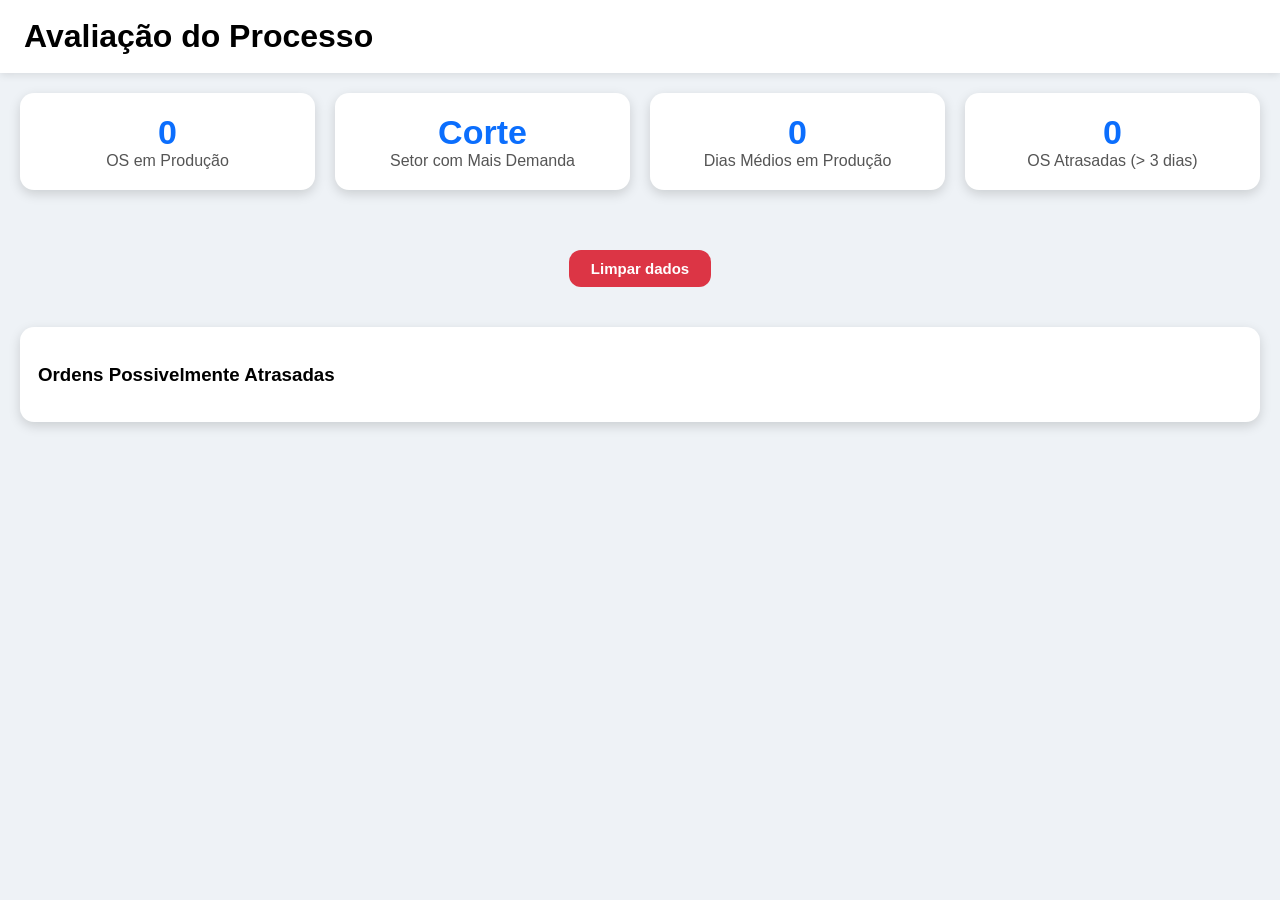
<file: WS GRAFICA/avaliacao.html>
<!DOCTYPE html>
<html lang="pt-BR">
<head>
<meta charset="UTF-8">
<meta name="viewport" content="width=device-width, initial-scale=1.0">
<title>Avaliação do Processo</title>

<style>

body{
  margin:0;
  font-family:Segoe UI, Arial;
  background:#eef2f6;
}

/* TITULO */
header{
  background:white;
  padding:18px 24px;
  box-shadow:0 2px 8px rgba(0,0,0,.1);
}

h1{
  margin:0;
}

/* KPIs */
.kpis{
  display:grid;
  grid-template-columns:repeat(auto-fit,minmax(230px,1fr));
  gap:20px;
  padding:20px;
}

.kpi{
  background:white;
  padding:20px;
  border-radius:14px;
  box-shadow:0 4px 12px rgba(0,0,0,.15);
  text-align:center;
}

.kpi h2{
  font-size:34px;
  margin:0;
  color:#0b6efd;
}

.kpi span{
  color:#555;
}

/* LISTAS */
.area{
  padding:20px;
}

.tabela{
  background:white;
  border-radius:14px;
  padding:18px;
  box-shadow:0 4px 12px rgba(0,0,0,.15);
}

.linha{
  padding:10px;
  border-bottom:1px solid #eee;
}

.linha:last-child{
  border-bottom:none;
}

.atrasado{
  color:#dc3545;
  font-weight:bold;
}

.area-limpar{
  padding: 20px;         /* espaço em volta */
  text-align: center;     /* centraliza horizontalmente */
  margin-top: 20px;       /* distância do grid de KPIs */
}

.btn-limpar{
  background:#dc3545;
  color:white;
  border:none;
  padding:10px 22px;      /* botão médio */
  font-size:15px;         /* texto legível */
  border-radius:12px;     /* arredondado */
  cursor:pointer;
  font-weight:bold;
  transition:0.3s;
}

.btn-limpar:hover{
  background:#e74c3c;     /* hover mais claro */
}

</style>
</head>

<body>
<header>
  <h1>Avaliação do Processo</h1>
</header>

<div class="kpis">

  <div class="kpi">
    <h2 id="filaTotal">0</h2>
    <span>OS em Produção</span>
  </div>

  <div class="kpi">
    <h2 id="gargalo">-</h2>
    <span>Setor com Mais Demanda</span>
  </div>

  <div class="kpi">
    <h2 id="tempoMedio">0</h2>
    <span>Dias Médios em Produção</span>
  </div>

  <div class="kpi">
    <h2 id="atrasadas">0</h2>
    <span>OS Atrasadas (&gt; 3 dias)</span>
  </div>

</div> <!-- FECHA kpis -->

<!-- BOTÃO FORA DO GRID -->
<div class="area-limpar">
  <button class="btn-limpar" onclick="limparSistema()">
    Limpar dados
  </button>
</div>


<!-- LISTA DE ATRASADAS -->
<div class="area">
  <div class="tabela">
    <h3>Ordens Possivelmente Atrasadas</h3>
    <div id="listaAtrasos"></div>
  </div>
</div>

<script>

/* BANCO */
function pegarDados(){
  return JSON.parse(localStorage.getItem('ordens_servico')||'[]');
}

const dados = pegarDados();

/* CONTADORES */
let pre=0, producao=0, corte=0;
let atrasadas=0;
let diasTotal=0;
let contadorTempo=0;

const hoje = new Date();

dados.forEach(os=>{

  // contar fila por setor
  if(os.status==="pre") pre++;
  if(os.status==="producao") producao++;
  if(os.status==="corte") corte++;

  // calcular tempo em dias
  if(os.data){
    let dataOS = new Date(os.data);
    let diff = Math.floor((hoje - dataOS)/(1000*60*60*24));

    diasTotal += diff;
    contadorTempo++;

    // atraso maior que 3 dias
    if(diff >= 3 && os.status!=="entregue"){
      atrasadas++;

      document.getElementById('listaAtrasos').innerHTML +=
      `<div class="linha atrasado">
        ${os.codigo} - ${os.empresa} (${diff} dias)
      </div>`;
    }
  }

});

/* FILA TOTAL */
document.getElementById('filaTotal').innerText = pre+producao+corte;

/* GARGALO */
let maior = Math.max(pre,producao,corte);
let nome = "Pré-impressão";

if(maior===producao) nome="Impressão";
if(maior===corte) nome="Corte";

document.getElementById('gargalo').innerText = nome;

/* TEMPO MÉDIO */
let media = contadorTempo ? (diasTotal/contadorTempo).toFixed(1) : 0;
document.getElementById('tempoMedio').innerText = media;

/* ATRASADAS */
document.getElementById('atrasadas').innerText = atrasadas;

function limparSistema(){

if(!confirm("Apagar TODAS as ordens do sistema?"))
return;

localStorage.removeItem("ordens_servico");
localStorage.setItem("ordens_servico", JSON.stringify([]));

alert("Dados apagados!");
location.reload();
}


</script>

</body>
</html>
</file>
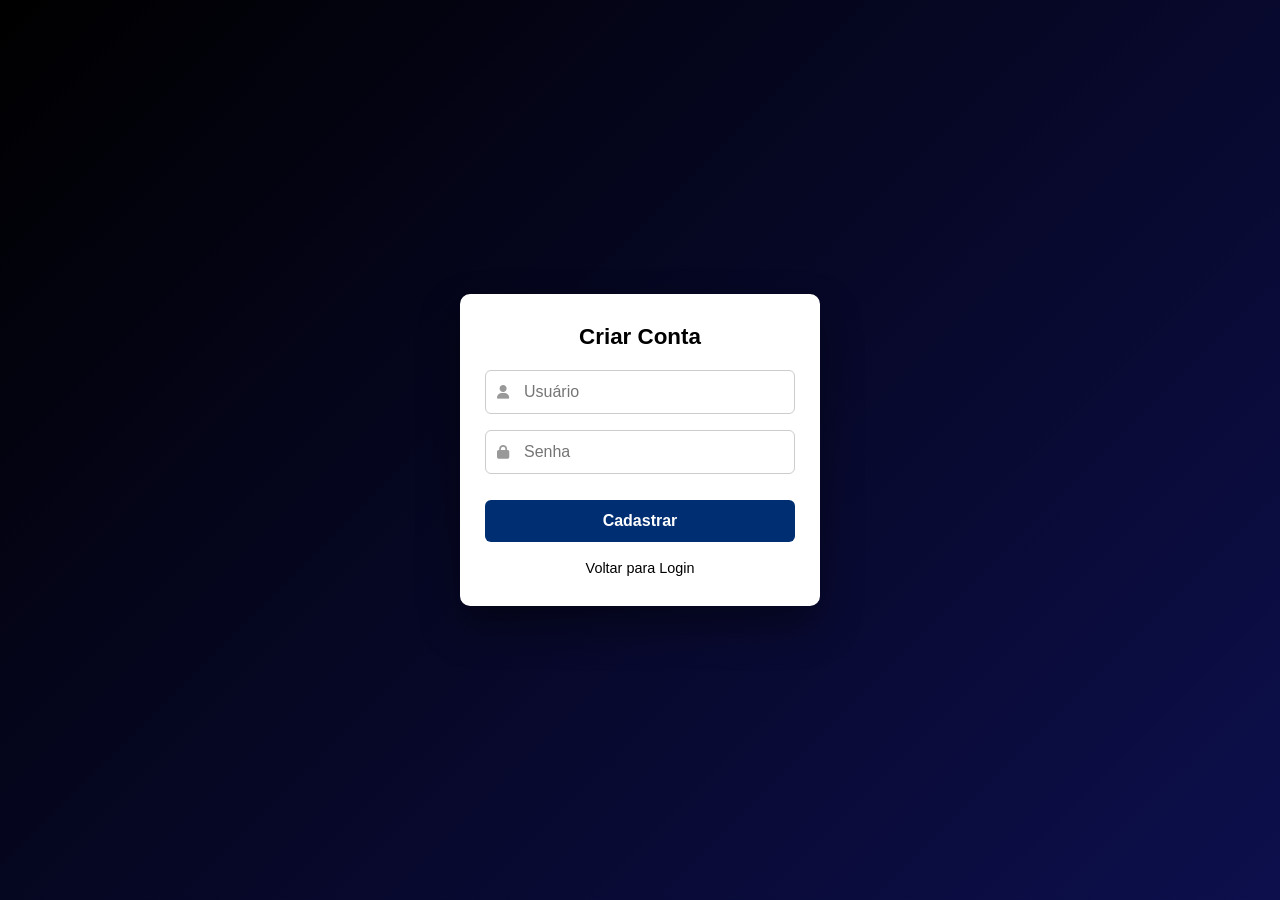
<file: WS GRAFICA/cadastro.html>
<!DOCTYPE html>
<html lang="pt-BR">
<head>
<meta charset="UTF-8">
<meta name="viewport" content="width=device-width, initial-scale=1.0">
<title>Cadastro - Controle WS</title>

<!-- Font Awesome -->
<link rel="stylesheet" href="https://cdnjs.cloudflare.com/ajax/libs/font-awesome/6.5.0/css/all.min.css">

<style>
*{
  margin:0;
  padding:0;
  box-sizing:border-box;
  font-family:Arial;
}

body{
  display:flex;
  justify-content:center;
  align-items:center;
  min-height:100vh;
  padding:15px;
  background: linear-gradient(135deg, #000000, #0d0f4d);
}

.container{
  background:white;
  padding:30px 25px;
  border-radius:10px;
  width:100%;
  max-width:360px;
  text-align:center;
  box-shadow:0 20px 40px rgba(0,0,0,0.4);
}

h2{
  margin-bottom:20px;
  color:#000000;
  font-size:1.4rem;
}

.input-group{
  position:relative;
  margin:16px 0;
}

.input-group i{
  position:absolute;
  left:12px;
  top:50%;
  transform:translateY(-50%);
  color:#999;
  font-size:14px;
}

.input-group input{
  width:100%;
  padding:12px 10px 12px 38px;
  border:1px solid #ccc;
  border-radius:6px;
  outline:none;
  transition:0.3s;
  font-size:1rem;
}

.input-group input:focus{
  border-color:#585858;
  box-shadow:0 0 6px rgba(0, 0, 0, 0.3);
}

button{
  width:100%;
  padding:12px;
  background:#002e73;
  color:white;
  border:none;
  border-radius:6px;
  cursor:pointer;
  font-weight:bold;
  transition:0.3s;
  margin-top:10px;
  font-size:1rem;
}

button:hover{
  background:#00132e;
}

a{
  display:block;
  margin-top:18px;
  font-size:0.9rem;
  color:#000;
  text-decoration:none;
}

a:hover{
  text-decoration:underline;
}

/* 📱 AJUSTE PARA TELAS MUITO PEQUENAS */
@media (max-width: 400px){
  .container{
    padding:22px 18px;
  }

  h2{
    font-size:1.2rem;
  }
}
@media (max-width: 480px){
  .container{
    max-width: 300px;
    padding: 20px 15px;
  }

  h2{
    font-size: 1.2rem;
  }

  .input-group input{
    padding: 10px 10px 10px 36px;
    font-size: 0.9rem;
  }

  button{
    padding: 10px;
    font-size: 0.9rem;
  }

  a{
    font-size: 0.8rem;
  }
}
</style>
</head>

<body>

<div class="container">
<h2>Criar Conta</h2>

<div class="input-group">
  <i class="fa-solid fa-user"></i>
  <input type="text" id="cadUsuario" placeholder="Usuário">
</div>

<div class="input-group">
  <i class="fa-solid fa-lock"></i>
  <input type="password" id="cadSenha" placeholder="Senha">
</div>

<button onclick="cadastrar()">Cadastrar</button>

<a href="login.html">Voltar para Login</a>
</div>

<script src="script.js"></script>
</body>
</html>
</file>
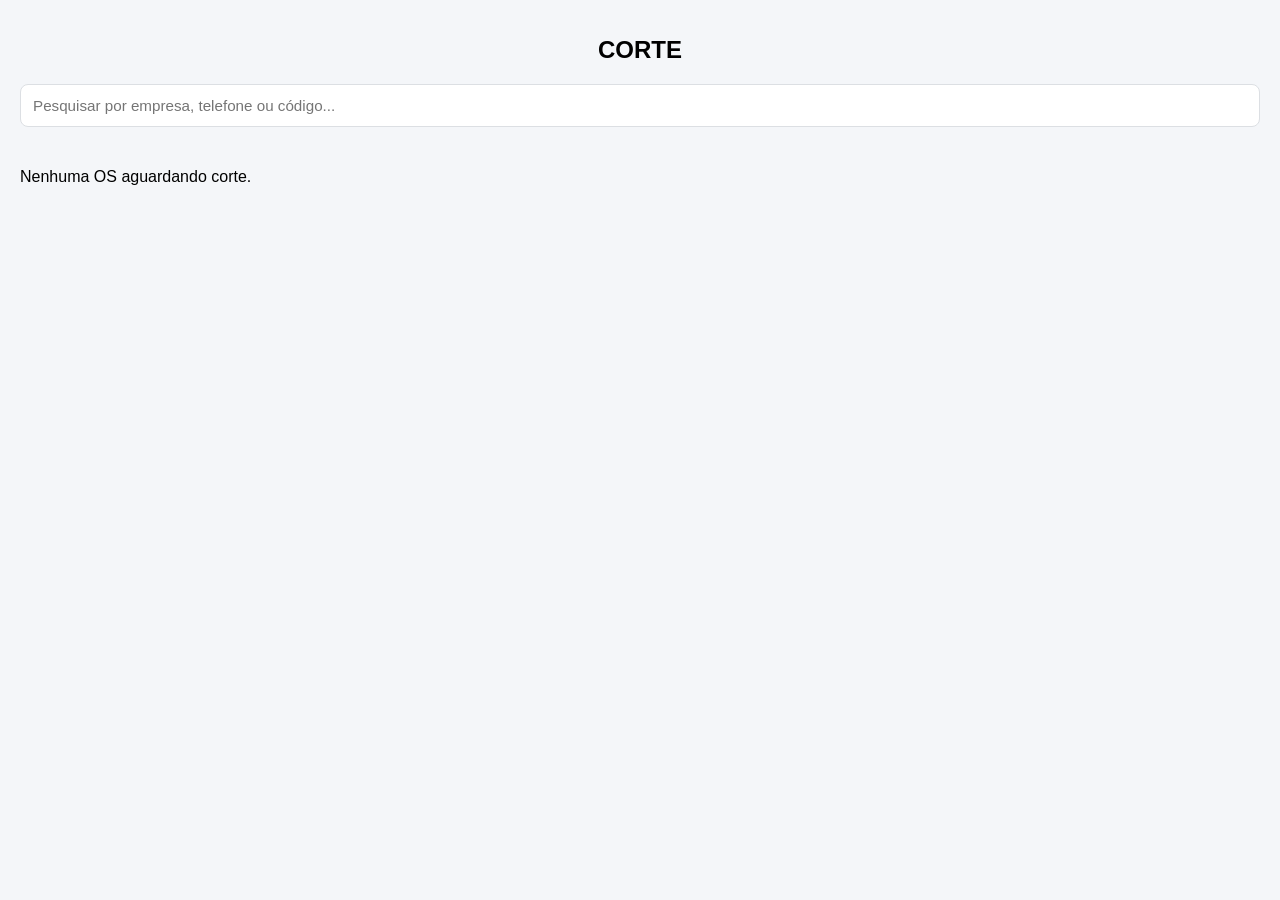
<file: WS GRAFICA/corte.html>
<!DOCTYPE html>
<html lang="pt-br">
<head>
<meta charset="UTF-8">
<meta name="viewport" content="width=device-width, initial-scale=1.0">
<title>Corte</title>

<style>
*{
  box-sizing:border-box;
}

body{
  font-family: Arial;
  background:#f4f6f9;
  padding:20px;
  margin:0;
}

/* ===== TÍTULO ===== */
h1{
  font-size:1.5rem;
  text-align:center;
  margin-bottom:20px;
  font-weight:600;
}

/* ===== FILTRO ===== */
#filtro{
  width:100%;
  padding:12px;
  border-radius:8px;
  border:1px solid #dcdfe3;
  margin-bottom:25px;
  font-size:0.95rem;
  background:white;
}

/* ===== GRID LISTA ===== */
#lista{
  display:grid;
  gap:20px;
}

/* Notebook / Desktop */
@media (min-width:900px){
  #lista{
    grid-template-columns:repeat(auto-fill, minmax(380px, 1fr));
  }
}

/* ===== CARD ===== */
.card{
  background:white;
  padding:18px;
  border-radius:12px;
  box-shadow:0 2px 8px rgba(0,0,0,0.08);
  font-size:0.92rem;
  transition:.2s;
  width:100%;
}

.card:hover{
  box-shadow:0 4px 14px rgba(0,0,0,0.12);
}

/* ===== TÍTULO DO CARD ===== */
.titulo{
  font-weight:600;
  font-size:1rem;
  margin-bottom:10px;
  color:#222;
}

/* ===== CAMPOS ===== */
.campo{
  margin:4px 0;
  color:#555;
}

.campo span{
  font-weight:600;
  color:#333;
}

/* ===== ÁREA DOS BOTÕES ===== */
.acoes{
  margin-top:15px;
  display:flex;
  flex-wrap:wrap;
  gap:10px;
}

/* ===== BOTÕES ===== */
.btn{
  border:none;
  padding:8px 14px;
  border-radius:6px;
  cursor:pointer;
  font-size:0.85rem;
  font-weight:600;
}

/* CORES DO CORTE */
.avancar{
  background:#0d6efd;
  color:white;
}

.retornar{
  background:#6c757d;
  color:white;
}

.excluir{
  background:#dc3545;
  color:white;
}

/* ===== RESPONSIVO CELULAR ===== */
@media (max-width:480px){
  .acoes{
    flex-direction:column;
  }

  .btn{
    width:100%;
  }
}

</style>
</head>

<body>

<h1>CORTE</h1>
<input id="filtro" placeholder="Pesquisar por empresa, telefone ou código...">

<div id="lista"></div>

<script>

const lista = document.getElementById("lista");
const filtro = document.getElementById("filtro");

function pegarDados(){
  return JSON.parse(localStorage.getItem("ordens_servico") || "[]");
}

function salvarDados(dados){
  localStorage.setItem("ordens_servico", JSON.stringify(dados));
}

function acharOS(codigo){
  let dados = pegarDados();
  return dados.findIndex(os => os.codigo == codigo);
}
function avancar(codigo){
  let dados = pegarDados();
  let i = acharOS(codigo);
  if(i === -1) return;

  // muda status
  dados[i].status = "expedicao";

  // guarda qual OS foi aberta
  localStorage.setItem("os_selecionada", codigo);

  salvarDados(dados);

  // abre setor expedição
  window.location.href = "expedicao.html";
}



function retornar(codigo){
  let dados = pegarDados();
  let i = acharOS(codigo);
  if(i === -1) return;

  // volta para impressão
  dados[i].status = "producao";

  // guarda qual OS voltou
  localStorage.setItem("os_selecionada", codigo);

  salvarDados(dados);

  // abre impressão
  window.location.href = "impressao.html";
}


function excluir(codigo){
  if(!confirm("Excluir essa OS?")) return;

  let dados = pegarDados();
  let i = acharOS(codigo);
  if(i === -1) return;

  dados.splice(i,1);
  salvarDados(dados);
  carregar();
}

function formatarData(dataISO){
  if(!dataISO) return "-";

  const partes = dataISO.split("-");
  if(partes.length !== 3) return dataISO;

  return `${partes[2]}/${partes[1]}/${partes[0]}`;
}

function carregar(){
  lista.innerHTML = "";
  let dados = pegarDados();

  dados.forEach((os)=>{

    let status = (os.status || "")
      .toLowerCase()
      .normalize("NFD")
      .replace(/[\u0300-\u036f]/g, "");

    if(status !== "corte") return;

    let busca = (filtro.value || "").toLowerCase();

    if(
      !((os.empresa || "").toLowerCase().includes(busca)) &&
      !((os.telefone || "").toLowerCase().includes(busca)) &&
      !((os.codigo || "").toLowerCase().includes(busca))
    ) return;

    lista.innerHTML += `
    <div class="card">

      <div class="titulo">${os.empresa} (${os.codigo})</div>
      <div class="campo"><span>Data:</span> ${formatarData(os.data)}</div>
      <div class="campo"><span>Tipo:</span> ${os.tipo || "-"}</div>
      <div class="campo"><span>Quantidade:</span> ${os.quantidade || "-"}</div>
      <div class="campo"><span>Telefone:</span> ${os.telefone || "-"}</div>
      <div class="campo"><span>Observação:</span> ${os.observacao || "-"}</div>

      <div class="acoes">
        <button class="btn avancar" onclick="avancar('${os.codigo}')">
          ➜ Enviar para Expedição
        </button>

        <button class="btn retornar" onclick="retornar('${os.codigo}')">
          ← Retornar OS
        </button>

        <button class="btn excluir" onclick="excluir('${os.codigo}')">
          🗑 Excluir
        </button>
      </div>

    </div>`;
  });

  if(lista.innerHTML === "")
    lista.innerHTML = "<p>Nenhuma OS aguardando corte.</p>";
}

filtro.onkeyup = () => carregar();
carregar();

</script>

</body>
</html>
</file>
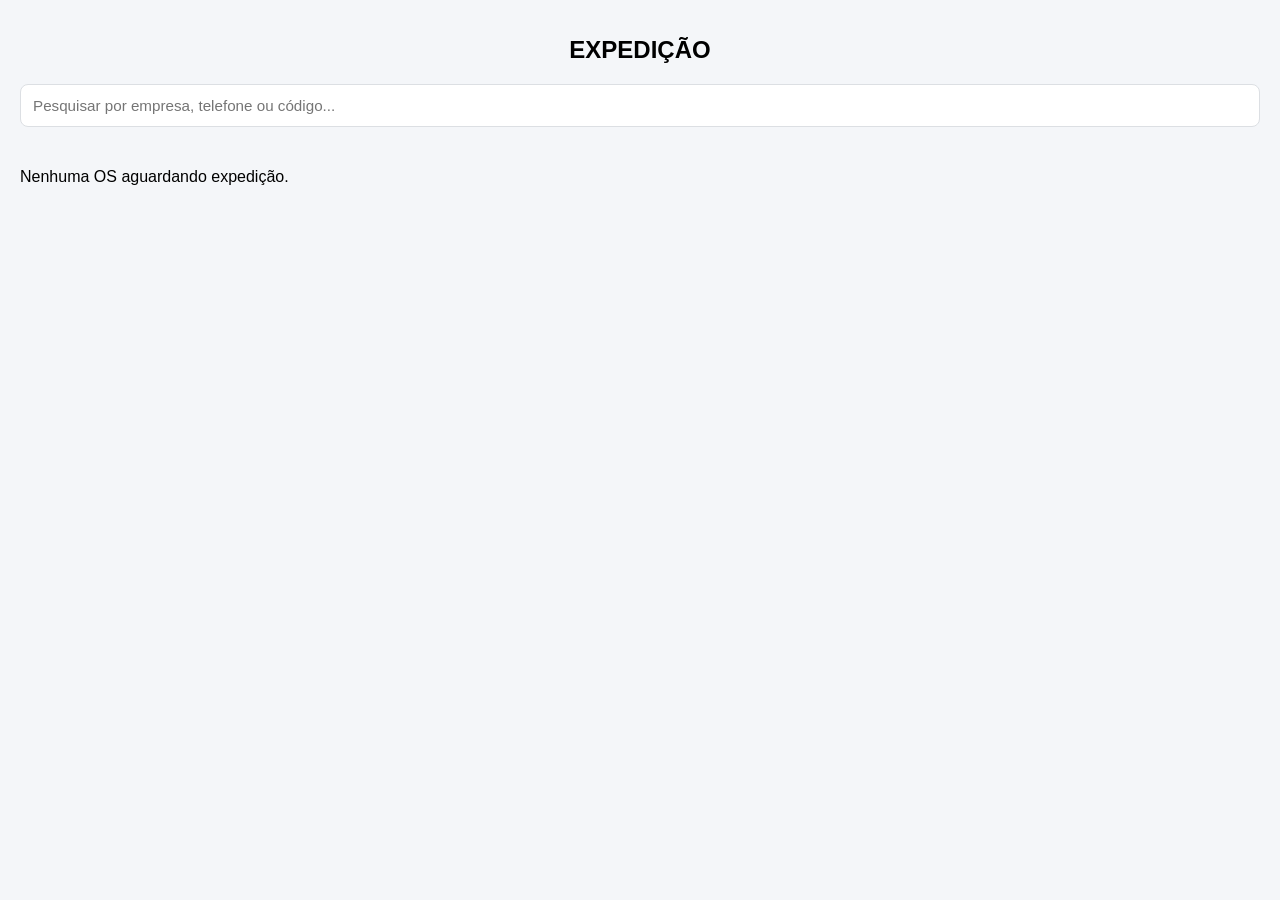
<file: WS GRAFICA/expedicao.html>
<!DOCTYPE html>
<html lang="pt-br">
<head>
<meta charset="UTF-8">
<meta name="viewport" content="width=device-width, initial-scale=1.0">
<title>Expedição</title>

<style>
*{
  box-sizing:border-box;
}

body{
  font-family: Arial;
  background:#f4f6f9;
  padding:20px;
  margin:0;
}

/* ===== TÍTULO ===== */
h1{
  font-size:1.5rem;
  text-align:center;
  margin-bottom:20px;
  font-weight:600;
}

/* ===== FILTRO ===== */
#filtro{
  width:100%;
  padding:12px;
  border-radius:8px;
  border:1px solid #dcdfe3;
  margin-bottom:25px;
  font-size:0.95rem;
  background:white;
}

/* ===== GRID ===== */
#lista{
  display:grid;
  grid-template-columns:repeat(auto-fill, minmax(420px, 1fr));
  gap:20px;
}

/* ===== CARD ===== */
.card{
  background:white;
  padding:18px;
  border-radius:12px;
  box-shadow:0 2px 8px rgba(0,0,0,0.08);
  font-size:0.92rem;
  transition:.2s;
}

.card:hover{
  box-shadow:0 4px 14px rgba(0,0,0,0.12);
}

/* ===== TÍTULO DO CARD ===== */
.titulo{
  font-weight:600;
  font-size:1rem;
  margin-bottom:10px;
  color:#222;
}

/* ===== CAMPOS ===== */
.campo{
  margin:4px 0;
  color:#555;
}

.campo span{
  font-weight:600;
  color:#333;
}

/* ===== ÁREA DOS BOTÕES ===== */
.acoes{
  margin-top:15px;
  display:flex;
  flex-wrap:wrap;
  gap:10px;
}

/* ===== BOTÕES ===== */
.btn{
  border:none;
  padding:8px 14px;
  border-radius:6px;
  cursor:pointer;
  font-size:0.85rem;
  font-weight:600;
}

/* CORES */
.entregue{
  background:#198754;
  color:white;
}

.naoentregue{
  background:#ffc107;
  color:#222;
}

.retornar{
  background:#6c757d;
  color:white;
}

.excluir{
  background:#dc3545;
  color:white;
}

/* ===== RESPONSIVO ===== */
@media (max-width:480px){

  #lista{
    grid-template-columns:1fr;
  }

  .acoes{
    flex-direction:column;
  }

  .btn{
    width:100%;
  }
}


</style>
</head>

<body>

<h1>EXPEDIÇÃO</h1>
<input id="filtro" placeholder="Pesquisar por empresa, telefone ou código...">


<div id="lista"></div>

<script>

/* SEU JS CONTINUA IGUAL — NÃO ALTEREI NADA */

const lista = document.getElementById("lista");
const filtro = document.getElementById("filtro");

function pegarDados(){
  return JSON.parse(localStorage.getItem("ordens_servico") || "[]");
}

function salvarDados(dados){
  localStorage.setItem("ordens_servico", JSON.stringify(dados));
}

function acharOS(codigo){
  let dados = pegarDados();
  return dados.findIndex(os => os.codigo == codigo);
}

function entregue(codigo){
  let dados = pegarDados();
  let i = acharOS(codigo);
  if(i === -1) return;

  dados[i].status = "finalizado";
  salvarDados(dados);
  carregar();
  alert("OS marcada como ENTREGUE ✔");
}

function naoEntregue(codigo){
  let dados = pegarDados();
  let i = acharOS(codigo);
  if(i === -1) return;

  dados[i].status = "corte";
  salvarDados(dados);
  window.location.href = "corte.html";
}

function retornar(codigo){
  let dados = pegarDados();
  let i = acharOS(codigo);
  if(i === -1) return;

  dados[i].status = "corte";
  salvarDados(dados);
  window.location.href = "corte.html";
}

function excluir(codigo){
  if(!confirm("Excluir essa OS?")) return;

  let dados = pegarDados();
  let i = acharOS(codigo);
  if(i === -1) return;

  dados.splice(i,1);
  salvarDados(dados);
  carregar();
}

function formatarData(dataISO){
  if(!dataISO) return "-";
  const partes = dataISO.split("-");
  if(partes.length !== 3) return dataISO;
  return `${partes[2]}/${partes[1]}/${partes[0]}`;
}

function carregar(){
  lista.innerHTML = "";
  let dados = pegarDados();

  dados.forEach((os)=>{

    let status = (os.status || "")
      .toLowerCase()
      .normalize("NFD")
      .replace(/[\u0300-\u036f]/g, "");

    if(status !== "expedicao") return;

    let busca = (filtro.value || "").toLowerCase();

    if(
      !((os.empresa || "").toLowerCase().includes(busca)) &&
      !((os.telefone || "").toLowerCase().includes(busca)) &&
      !((os.codigo || "").toLowerCase().includes(busca))
    ) return;

    lista.innerHTML += `
    <div class="card">

      <div class="titulo">${os.empresa} (${os.codigo})</div>
      <b>Data:</b> ${formatarData(os.data)}<br>

      <div class="campo"><span>Tipo:</span> ${os.tipo || "-"}</div>
      <div class="campo"><span>Quantidade:</span> ${os.quantidade || "-"}</div>
      <div class="campo"><span>Telefone:</span> ${os.telefone || "-"}</div>
      <div class="campo"><span>Observação:</span> ${os.observacao || "-"}</div>

      <div class="acoes">
        <button class="btn entregue" onclick="entregue('${os.codigo}')">
          ✔ Entregue
        </button>

        <button class="btn naoentregue" onclick="naoEntregue('${os.codigo}')">
          ✕ Não entregue
        </button>

        <button class="btn retornar" onclick="retornar('${os.codigo}')">
          ← Retornar Os
        </button>

        <button class="btn excluir" onclick="excluir('${os.codigo}')">
          🗑 Excluir
        </button>
      </div>

    </div>`;
  });

  if(lista.innerHTML === "")
    lista.innerHTML = "<p>Nenhuma OS aguardando expedição.</p>";
}

filtro.onkeyup = () => carregar();
carregar();

</script>

</body>
</html>
</file>
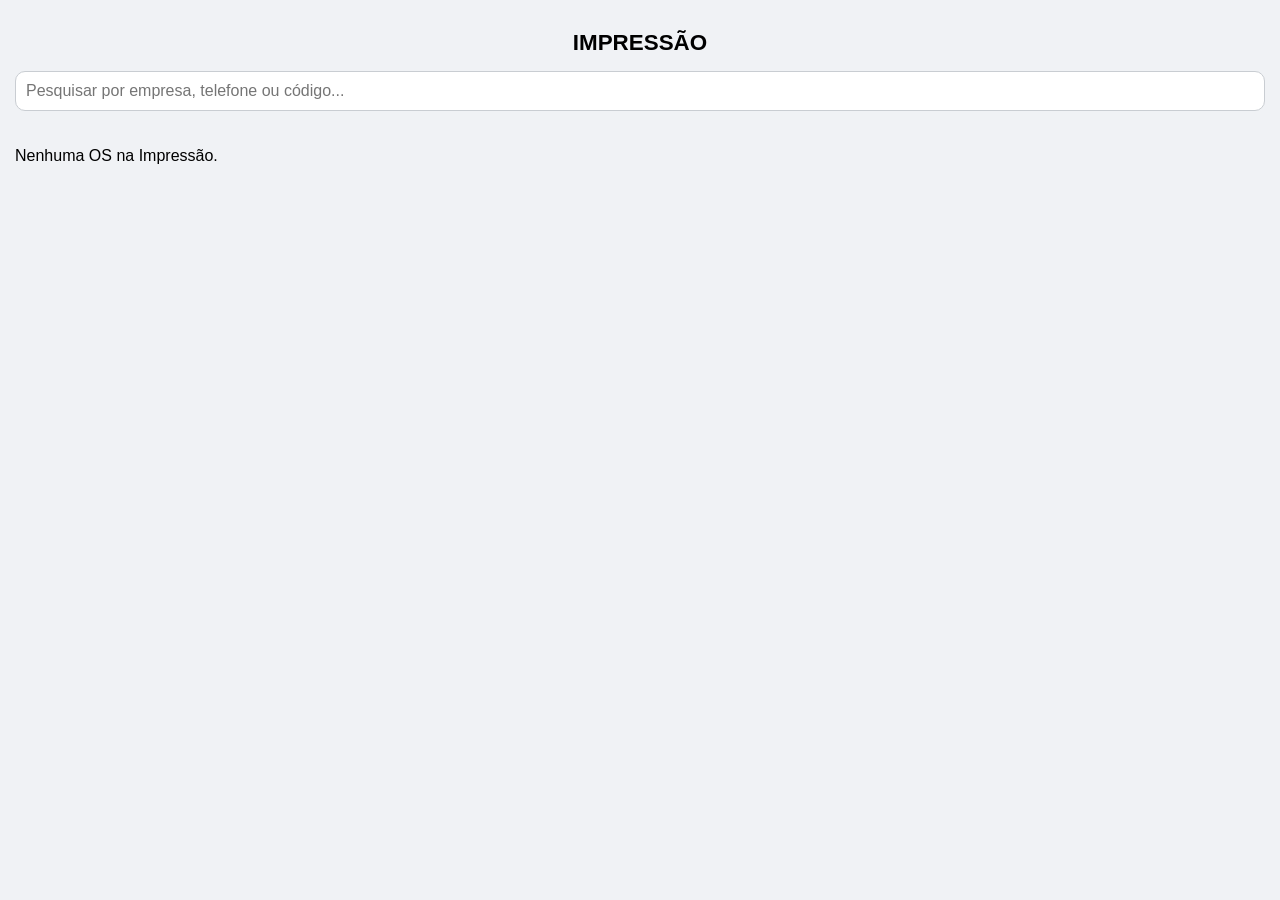
<file: WS GRAFICA/impressao.html>
<!DOCTYPE html>
<html lang="pt-br">
<head>
<meta charset="UTF-8">
<meta name="viewport" content="width=device-width, initial-scale=1.0">
<title>Impressão</title>

<link rel="stylesheet" href="https://cdnjs.cloudflare.com/ajax/libs/font-awesome/6.5.0/css/all.min.css"/>

<style>
*{
  box-sizing:border-box;
}

body{
  font-family: Arial;
  background:#f0f2f5;
  padding:15px;
  margin:0;
}

/* ===== TÍTULO PADRÃO ===== */
h1{
  font-size:1.4rem;
  text-align:center;
  margin-bottom:15px;
}

/* ===== FILTRO PADRÃO ===== */
#filtro{
  width:100%;
  padding:10px;
  border-radius:10px;
  border:1px solid #c9cdd2;
  margin-bottom:20px;
  font-size:1rem;
}

/* ===== GRID ===== */
.lista{
  display:grid;
  grid-template-columns:repeat(auto-fill,minmax(300px,1fr));
  gap:18px;
}

/* ===== CARD ===== */
.card{
  position:relative;
  background:white;
  padding:15px;
  padding-top:45px;
  border-radius:10px;
  box-shadow:0 3px 10px rgba(0,0,0,0.15);
  font-size:0.95rem;
  border-top:5px solid #f97316;
}

.titulo{
  font-weight:bold;
  margin-bottom:8px;
  word-break:break-word;
}

.campo{
  margin:5px 0;
}

/* ===== ÍCONES ===== */
.icones{
  position:absolute;
  top:10px;
  right:10px;
  display:flex;
  gap:6px;
}

.iconeBtn{
  width:32px;
  height:32px;
  border-radius:50%;
  border:none;
  color:white;
  cursor:pointer;
  display:flex;
  align-items:center;
  justify-content:center;
  font-size:13px;
}

.voltar{background:#16a34a;}
.avancar{background:#0d6efd;}
.excluir{background:#dc3545;}

/* ===== RESPONSIVO ===== */
@media (max-width:480px){
  body{
    padding:10px;
  }

  h1{
    font-size:1.2rem;
  }

  .card{
    font-size:0.9rem;
  }
}


</style>
</head>

<body>

<h1>IMPRESSÃO</h1>
<input id="filtro" placeholder="Pesquisar por empresa, telefone ou código...">
<div class="lista" id="lista-impressao"></div>

<script>

const lista = document.getElementById("lista-impressao");
const filtro = document.getElementById("filtro");

function pegarDados(){
  return JSON.parse(localStorage.getItem("ordens_servico") || "[]");
}

function salvarDados(dados){
  localStorage.setItem("ordens_servico", JSON.stringify(dados));
}

function voltar(i){
  let dados = pegarDados();

  // volta para PRÉ-IMPRESSÃO
  dados[i].status = "pre";

  // guarda qual OS voltou
  localStorage.setItem("os_selecionada", dados[i].codigo);

  salvarDados(dados);

  // abre a tela pré-impressão
  window.location.href = "preimpressao.html";
}

function avancar(i){
  let dados = pegarDados();

  // muda status
  dados[i].status = "corte";

  // guarda qual OS foi aberta
  localStorage.setItem("os_selecionada", dados[i].codigo);

  salvarDados(dados);

  // abre tela de corte
  window.location.href = "corte.html";
}


/* excluir */
function excluir(i){
  if(!confirm("Excluir esta OS?")) return;
  let dados = pegarDados();
  dados.splice(i,1);
  salvarDados(dados);
  render();
}

function formatarData(dataISO){
  if(!dataISO) return "-";

  const partes = dataISO.split("-");
  if(partes.length !== 3) return dataISO;

  return `${partes[2]}/${partes[1]}/${partes[0]}`;
}

function render(){
  lista.innerHTML = "";
  let dados = pegarDados();

  dados.forEach((os,i)=>{

    // Mostrar apenas Impressão
    if(os.status !== "producao") return;

    let busca = (filtro.value || "").toLowerCase();

    if(
      !((os.empresa || "").toLowerCase().includes(busca)) &&
      !((os.telefone || "").toLowerCase().includes(busca)) &&
      !((os.codigo || "").toLowerCase().includes(busca))
    ) return;

    lista.innerHTML += `
    <div class="card">

      <div class="icones">
       <button class="iconeBtn voltar" onclick="event.stopPropagation(); voltar(${i})">

          <i class="fa fa-rotate-left"></i>
        </button>

        <button class="iconeBtn avancar" onclick="avancar(${i})">
          <i class="fa fa-arrow-right"></i>
        </button>

        <button class="iconeBtn excluir" onclick="excluir(${i})">
          <i class="fa fa-trash"></i>
        </button>
      </div>

      <div class="titulo">${os.empresa} (${os.codigo})</div>
<b>Data:</b> ${formatarData(os.data)}<br>

      <div class="campo"><b>Telefone:</b> ${os.telefone || "-"}</div>
      <div class="campo"><b>Tipo:</b> ${os.tipo || "-"}</div>
      <div class="campo"><b>Quantidade:</b> ${os.quantidade || "-"}</div>
      <div class="campo"><b>Observação:</b> ${os.observacao || "-"}</div>

    </div>`;
  });

  if(lista.innerHTML === "")
    lista.innerHTML = "<p>Nenhuma OS na Impressão.</p>";
}

filtro.onkeyup = () => render();

render();

</script>

</body>
</html>
</file>
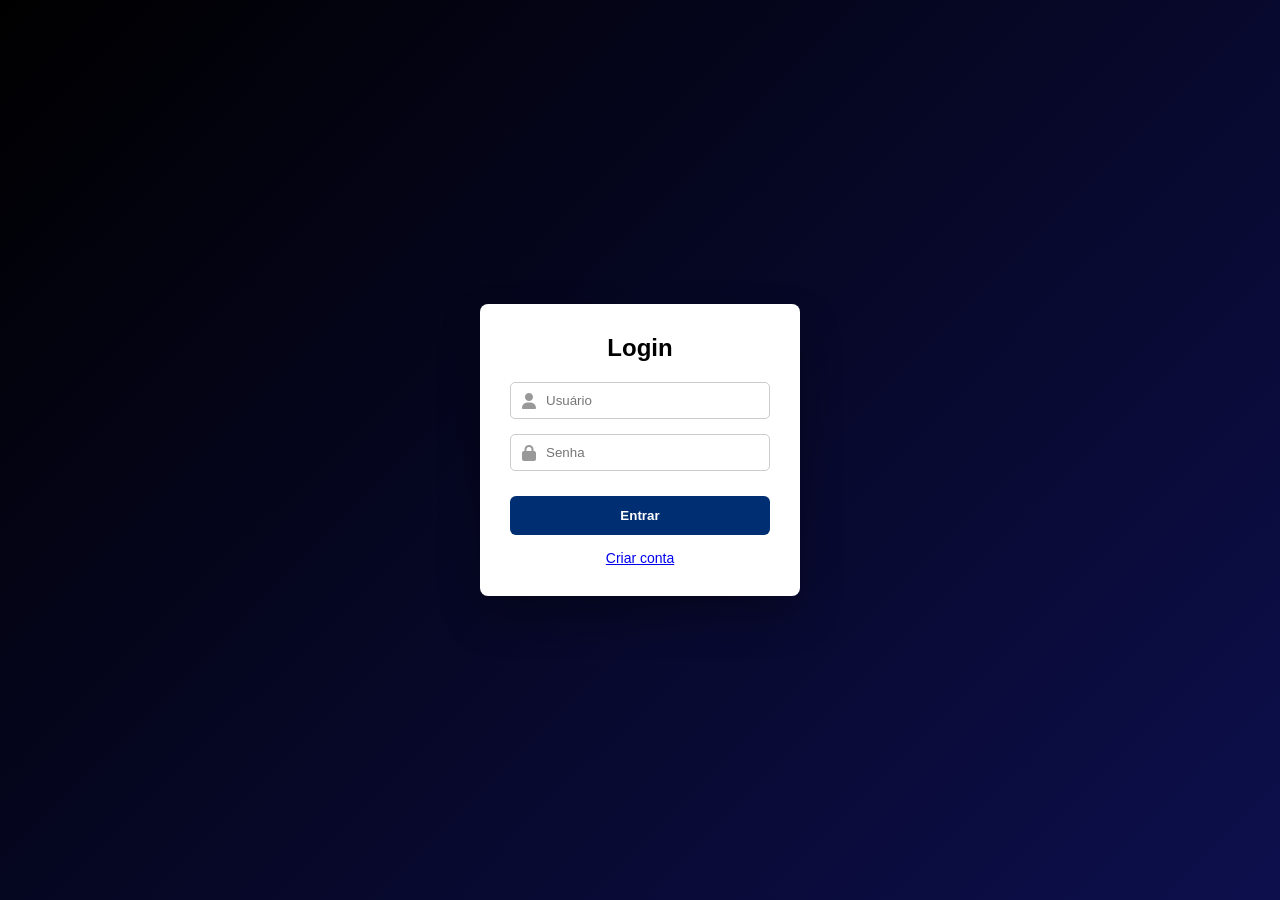
<file: WS GRAFICA/login.html>
<!DOCTYPE html>
<html lang="pt-BR">
<head>
<meta charset="UTF-8">
<meta name="viewport" content="width=device-width, initial-scale=1.0">
<title>Login - Controle WS</title>

<link rel="stylesheet" href="https://cdnjs.cloudflare.com/ajax/libs/font-awesome/6.5.0/css/all.min.css">

<style>
*{
  margin:0;
  padding:0;
  box-sizing:border-box;
  font-family:Arial;
}

body{
  display:flex;
  justify-content:center;
  align-items:center;
  min-height:100vh;
padding:15px;
  background: linear-gradient(135deg, #000000, #0d0f4d);
}




.container{
  background:white;
  padding:30px;
  border-radius:8px;
  width:320px;
  text-align:center;
  box-shadow: 0 20px 40px rgba(0,0,0,0.3);
}



h2{
  margin-bottom:20px;
}

.input-group{
  position:relative;
  margin:15px 0;
}

.input-group i{
  position:absolute;
  left:12px;
  top:50%;
  transform:translateY(-50%);
  color:#999;
}

.input-group input{
  width:100%;
  padding:10px 10px 10px 35px;
  border:1px solid #ccc;
  border-radius:5px;
  outline:none;
}

.input-group input:focus{
  border-color:#1f2630;
}

button{
  width:100%;
  padding:12px;
  background:#002e73;
  color:white;
  border:none;
  border-radius:6px;
  cursor:pointer;
  font-weight:bold;
  transition:0.3s;
  margin-top:10px;
}

button:hover{
  background:#00132e;
}

a{
  display:block;
  margin-top:15px;
  font-size:14px;
}
/* 📱 RESPONSIVO */
@media (max-width: 480px){

  .container{
    width:100%;
    max-width:280px;
    padding:20px 15px;
  }

  h2{
    font-size:1.2rem;
  }

  .input-group input{
    padding:9px 9px 9px 32px;
    font-size:0.9rem;
  }

  button{
    padding:10px;
    font-size:0.9rem;
  }

  a{
    font-size:0.8rem;
  }
}
</style>
</head>

<body>

<div class="container">
<h2>Login</h2>
 
<div class="input-group">
  <i class="fa-solid fa-user"></i>
  <input type="text" id="loginUsuario" placeholder="Usuário">
</div>

<div class="input-group">
  <i class="fa-solid fa-lock"></i>
  <input type="password" id="loginSenha" placeholder="Senha">
</div>

<button onclick="login()">Entrar</button>

<a href="cadastro.html">Criar conta</a>
</div>

<script src="script.js"></script>
</body>
</html>
</file>
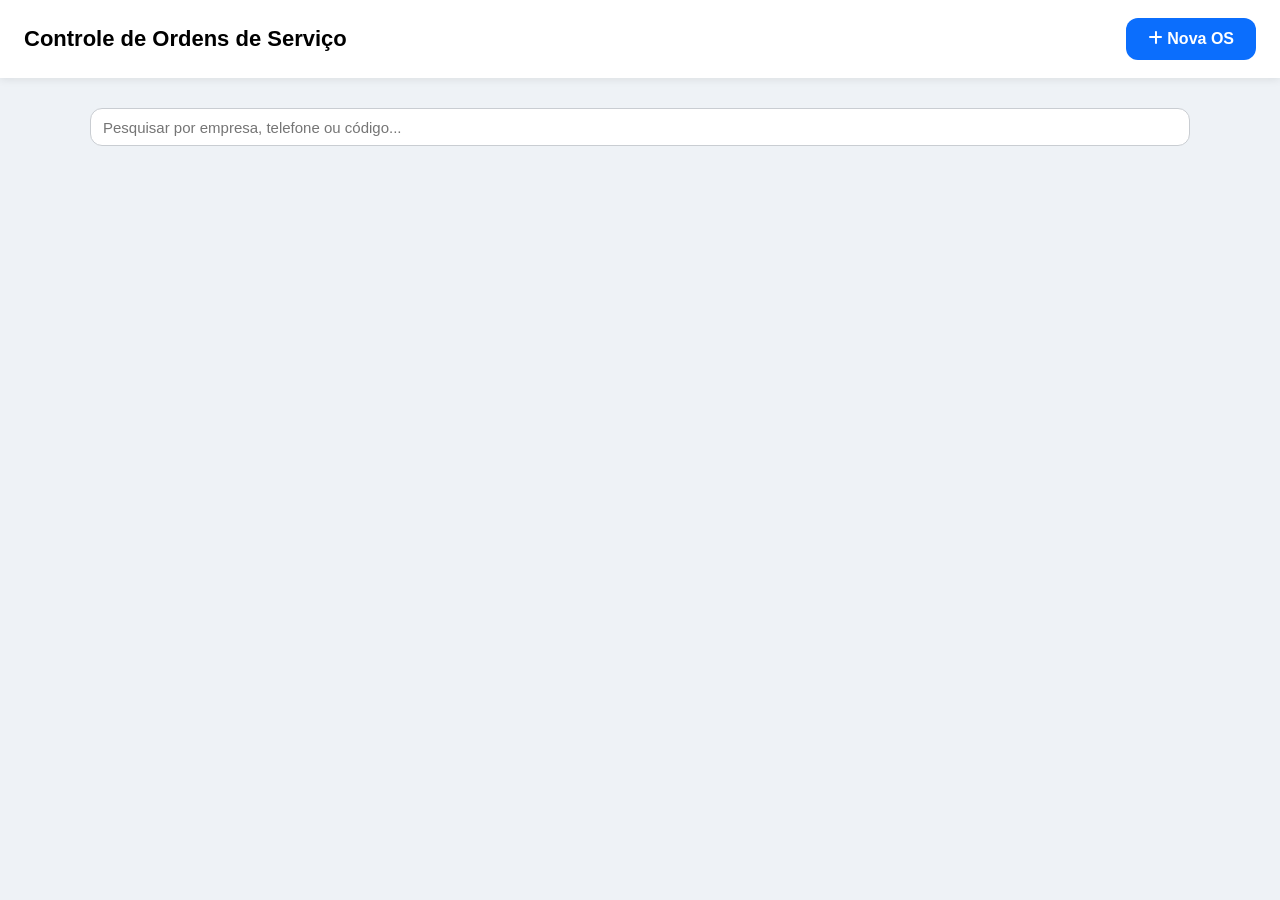
<file: WS GRAFICA/os.html>
<!DOCTYPE html>

<html lang="pt-BR">
<head>
<meta charset="UTF-8" />
<meta name="viewport" content="width=device-width,initial-scale=1.0" />
<title>Controle de Ordens de Serviço</title>

<link rel="stylesheet" href="https://cdnjs.cloudflare.com/ajax/libs/font-awesome/6.5.0/css/all.min.css" />

<style>
:root{
  --cor:#0b6efd;
  --bg:#eef2f6;
}

body{
  margin:0;
  font-family:Segoe UI, Arial, Helvetica, sans-serif;
  background:var(--bg);
}

/* CABEÇALHO */
header{
  background:white;
  padding:18px 24px;
  box-shadow:0 2px 8px rgba(0,0,0,.08);
  display:flex;
  align-items:center;
  justify-content:space-between;
}

h1{
  margin:0;
  font-size:22px;
  font-weight:600;
}

/* BOTÃO NOVA OS */
#btnNova{
  background:var(--cor);
  color:white;
  border:none;
  padding:12px 22px;
  font-size:16px;
  border-radius:12px;
  cursor:pointer;
  font-weight:600;
  transition:.2s;
}
#btnNova:hover{
  transform:translateY(-1px);
  box-shadow:0 5px 12px rgba(0,0,0,.18);
}

.container{
  max-width:1100px;
  margin:30px auto;
  padding:0 18px;
}

/* FORMULÁRIO */
#formBox{
  background:white;
  padding:40px;          /* espaço interno */
  border-radius:18px;
  box-shadow:0 12px 35px rgba(0,0,0,.14);
  margin:25px 0 40px 0;
  display:none;
}

/* GRID CAMPOS */

.grid{
  display:grid;
  grid-template-columns:2fr 1fr 1fr;
  gap:18px 18px;
  margin-top:10px;
}


/* CAMPOS */
input, textarea{
    padding:8px 10px;
    border-radius:8px;
    border:1px solid #c9cdd2;
    font-size:14px;
    width:100%;
    box-sizing:border-box;
    height:38px;
}


input:focus, textarea:focus{
  border-color:#0b6efd;
  background:#fff;
  box-shadow:0 0 0 3px rgba(11,110,253,0.15);
}

/* campo grande */
textarea{
  grid-column:span 3;
  min-height:120px;
}

/* quantidade menor */
#quantidade{
  max-width:160px;
}

/* BOTÕES */
.acoesForm{
  margin-top:20px;
  display:flex;
  gap:10px;
}

.salvar{
  background:#16a34a;
  color:white;
  border:none;
  padding:12px 24px;
  border-radius:10px;
  cursor:pointer;
  font-weight:bold;
  font-size:15px;
  transition:.2s;
}
.salvar:hover{
  transform:translateY(-1px);
  box-shadow:0 4px 10px rgba(0,0,0,.15);
}

.cancelar{
  background:#6c757d;
  color:white;
  border:none;
  padding:12px 24px;
  border-radius:10px;
  cursor:pointer;
  font-weight:bold;
}

/* CARDS */
.lista{
  display:grid;
  grid-template-columns:repeat(auto-fit,minmax(270px,1fr));
  gap:20px;
}

.card{
  position:relative;
  background:white;
  padding:18px;
  border-radius:14px;
  box-shadow:0 4px 14px rgba(0,0,0,.12);
  border-top:6px solid var(--cor);
}

.icones{
  position:absolute;
  top:-14px;
  right:-14px;
  display:flex;
  gap:8px;
}

.iconeBtn{
  width:36px;
  height:36px;
  border-radius:50%;
  border:none;
  color:white;
  cursor:pointer;
  display:flex;
  align-items:center;
  justify-content:center;
  box-shadow:0 2px 8px rgba(0,0,0,.25);
}

.editar{background:#ffc107;color:#000}
.excluir{background:#dc3545}
.voltar{background:#0e670b}

.titulo{
  font-weight:700;
  font-size:17px;
  margin-bottom:10px;
}

.campo{
  margin:5px 0;
  font-size:14px;
}

/* empresa ocupa linha inteira */
#empresa{
  grid-column:span 2;
}

/* telefone menor */
#telefone{
  grid-column:span 1;
}

/* tipo de serviço grande */
#tipo{
  grid-column:span 2;
}

/* quantidade pequena */
#quantidade{
  max-width:140px;
}

/* observação ocupa tudo */
#observacao{
  grid-column:1 / -1;
  min-height:130px;
}

/* espaço dos botões */
.acoesForm{
  margin-top:25px;
}
/* 📱 RESPONSIVO PARA CELULAR */
@media (max-width: 768px){

  header{
    flex-direction:column;
    gap:12px;
    text-align:center;
  }

  #btnNova{
    width:100%;
  }

  .container{
    margin:15px auto;
    padding:0 12px;
  }

  #formBox{
    padding:20px;
  }

  /* grid vira 1 coluna */
  .grid{
    grid-template-columns:1fr;
  }

  #empresa,
  #tipo,
  #telefone,
  #quantidade,
  #observacao{
    grid-column:1 / -1;
    max-width:100%;
  }

  textarea{
    min-height:100px;
  }

  .acoesForm{
    flex-direction:column;
  }

  .acoesForm button{
    width:100%;
  }

  h1{
    font-size:18px;
  }

  .titulo{
    font-size:15px;
  }

  .campo{
    font-size:13px;
  }

  .iconeBtn{
    width:32px;
    height:32px;
  }
}



</style>

</head>

<body>

<header>
  <h1>Controle de Ordens de Serviço</h1>
  <button id="btnNova"><i class="fa fa-plus"></i> Nova OS</button>
</header>

<div class="container">

  <div id="formBox">
    <form id="formOS">


  <div class="grid">

    <input type="hidden" id="editIndex">

    <input id="empresa" placeholder="Nome da empresa" required>
    <input id="data" type="date" required>
    <input id="telefone" placeholder="Telefone">

    <input id="tipo" placeholder="Tipo de serviço (ex: Banner, Adesivo, Cartão...)" required>
    <input id="quantidade" type="number" placeholder="Quantidade">

    <textarea id="observacao" placeholder="Observações"></textarea>

  </div>

  <div class="acoesForm">
    <button class="salvar" type="submit">Salvar OS</button>
    <button class="cancelar" type="button" id="cancelar">Cancelar</button>
  </div>

</form>


  </div>
  <input 
id="filtro"
placeholder="Pesquisar por empresa, telefone ou código..."
style="
width:100%;
padding:12px;
border-radius:12px;
border:1px solid #c9cdd2;
margin-bottom:20px;
font-size:15px;
">



  <div class="lista" id="listaOS"></div>

</div>

<script>
const btnNova=document.getElementById('btnNova');
const formBox=document.getElementById('formBox');
const form=document.getElementById('formOS');
const lista=document.getElementById('listaOS');
const cancelar=document.getElementById('cancelar');
const filtro = document.getElementById('filtro');
filtro.onkeyup = () => render();


function pegarDados(){
  return JSON.parse(localStorage.getItem('ordens_servico')||'[]');
}

function salvarDados(dados){
  localStorage.setItem('ordens_servico',JSON.stringify(dados));
}

function limpar(){
  form.reset();
  document.getElementById('editIndex').value='';
}

btnNova.onclick=()=>{
  formBox.style.display='block';
  limpar();
  window.scrollTo({top:0,behavior:'smooth'});
}

cancelar.onclick=()=>{
  formBox.style.display='none';
  limpar();
}
function gerarCodigo(){
    return "OS-" + Math.floor(1000 + Math.random() * 9000);
}

form.onsubmit=(e)=>{
  e.preventDefault();

 const os={
    codigo: gerarCodigo(),
    empresa:document.getElementById('empresa').value,
    data:document.getElementById('data').value,
    telefone:document.getElementById('telefone').value,
    tipo:document.getElementById('tipo').value,
    quantidade:document.getElementById('quantidade').value,
    observacao:document.getElementById('observacao').value,
    status:"os"
};


  let dados=pegarDados();
  const edit=document.getElementById('editIndex').value;

  if(edit!==''){
    dados[edit]=os;
  }else{
    dados.push(os);
  }

  salvarDados(dados);
  formBox.style.display='none';
  render();
  limpar();
}

function excluir(i){
  if(!confirm('Excluir esta OS?'))return;
  let dados=pegarDados();
  dados.splice(i,1);
  salvarDados(dados);
  render();
}

function editar(i){
  let os=pegarDados()[i];

  empresa.value=os.empresa;
  data.value=os.data;
  telefone.value=os.telefone;
  tipo.value=os.tipo;
  quantidade.value=os.quantidade;
  observacao.value=os.observacao;

  document.getElementById('editIndex').value=i;
  formBox.style.display='block';
  window.scrollTo({top:0,behavior:'smooth'});
}

function avancarOS(i){

  let dados = pegarDados();

  let proximaTela = "";

  if(dados[i].status === "os"){
      dados[i].status = "pre";
      proximaTela = "preimpressao.html";
  }
  else if(dados[i].status === "pre"){
      dados[i].status = "producao";
      proximaTela = "impressao.html";
  }
  else if(dados[i].status === "producao"){
      dados[i].status = "corte";
      proximaTela = "corte.html";
  }
  else if(dados[i].status === "corte"){
      dados[i].status = "expedicao";
      proximaTela = "expedicao.html";
  }

  salvarDados(dados);

  // leva automaticamente pro setor
  window.location.href = proximaTela;
}





function render(){
  lista.innerHTML='';
  let dados=pegarDados();

dados.forEach((os,i)=>{

 if(os.status !== "os") return;

// texto digitado no campo pesquisar
let busca = filtro.value.toLowerCase();

// filtrar empresa, telefone, tipo ou código
if(
!os.empresa.toLowerCase().includes(busca) &&
!(os.telefone || '').toLowerCase().includes(busca) &&
!(os.tipo || '').toLowerCase().includes(busca) &&
!(os.codigo || '').toLowerCase().includes(busca)
){
return;
}

function formatarData(dataISO){
  if(!dataISO) return "-";

  const partes = dataISO.split("-");
  if(partes.length !== 3) return dataISO;

  return `${partes[2]}/${partes[1]}/${partes[0]}`;
}

    lista.innerHTML+=`
    <div class="card">

      <div class="icones">
       <button class="iconeBtn voltar" onclick="avancarOS(${i})">
  <i class="fa fa-arrow-right"></i>
</button>

        <button class="iconeBtn editar" onclick="editar(${i})"><i class="fa fa-pen"></i></button>
        <button class="iconeBtn excluir" onclick="excluir(${i})"><i class="fa fa-trash"></i></button>
      </div>

      <div class="titulo">${os.empresa} (${os.codigo})</div>


      <div class="campo"><b>Data:</b> ${formatarData(os.data)}
</div>
      <div class="campo"><b>Telefone:</b> ${os.telefone||'-'}</div>
      <div class="campo"><b>Tipo:</b> ${os.tipo||'-'}</div>
      <div class="campo"><b>Quantidade:</b> ${os.quantidade||'-'}</div>
      <div class="campo"><b>Observações:</b> ${os.observacao||'-'}</div>

    </div>`;
  });
}

render();
</script>

</body>
</html>
</file>
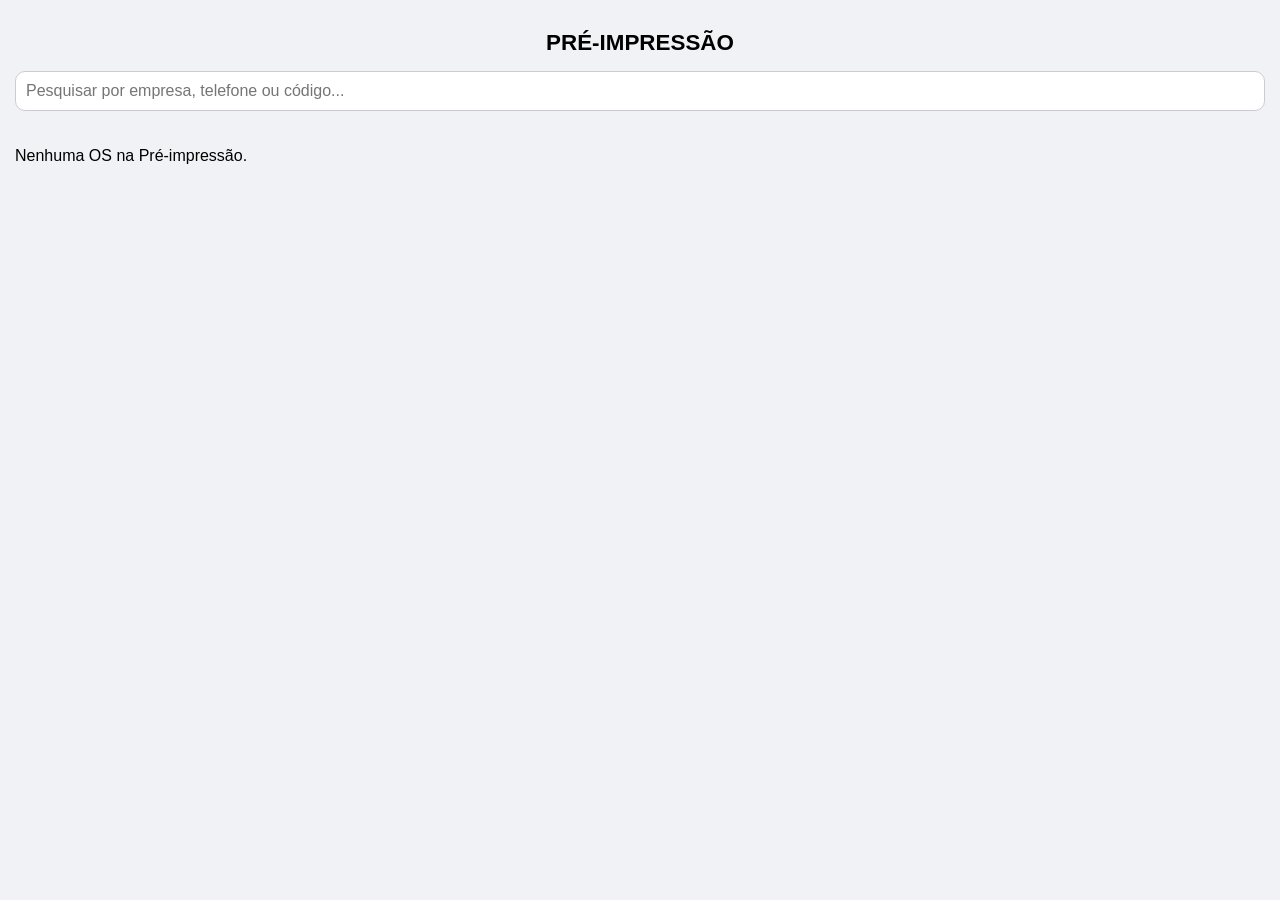
<file: WS GRAFICA/preimpressao.html>
<!DOCTYPE html>
<html lang="pt-br">
<head>
<meta charset="UTF-8">
<meta name="viewport" content="width=device-width, initial-scale=1.0">
<title>Pré-impressão</title>

<link rel="stylesheet" href="https://cdnjs.cloudflare.com/ajax/libs/font-awesome/6.5.0/css/all.min.css"/>

<style>
*{
  box-sizing:border-box;
}

body{
  font-family: Arial;
  background:#f0f2f5;
  padding:15px;
  margin:0;
}

/* ===== TÍTULO PADRÃO ===== */
h1{
  font-size:1.4rem;
  text-align:center;
  margin-bottom:15px;
}

/* ===== FILTRO PADRÃO ===== */
#filtro{
  width:100%;
  padding:10px;
  border-radius:10px;
  border:1px solid #c9cdd2;
  margin-bottom:20px;
  font-size:1rem;
}

/* ===== GRID ===== */
.lista{
  display:grid;
  grid-template-columns:repeat(auto-fill,minmax(300px,1fr));
  gap:18px;
}

/* ===== CARD ===== */
.card{
  position:relative;
  background:white;
  padding:15px;
  padding-top:45px;
  border-radius:10px;
  box-shadow:0 3px 10px rgba(0,0,0,0.15);
  font-size:0.95rem;
  border-top:5px solid #6f42c1; /* ROXO da Pré-impressão */
}

.titulo{
  font-weight:bold;
  margin-bottom:8px;
  word-break:break-word;
}

.campo{
  margin:5px 0;
}

/* ===== ÍCONES ===== */
.icones{
  position:absolute;
  top:10px;
  right:10px;
  display:flex;
  gap:6px;
}

.iconeBtn{
  width:32px;
  height:32px;
  border-radius:50%;
  border:none;
  color:white;
  cursor:pointer;
  display:flex;
  align-items:center;
  justify-content:center;
  font-size:13px;
}

.voltar{background:#16a34a;}
.avancar{background:#0d6efd;}
.excluir{background:#dc3545;}

/* ===== RESPONSIVO ===== */
@media (max-width:480px){
  body{
    padding:10px;
  }

  h1{
    font-size:1.2rem;
  }

  .card{
    font-size:0.9rem;
  }
}


</style>
</head>

<body>

<h1>PRÉ-IMPRESSÃO</h1>
<input id="filtro" placeholder="Pesquisar por empresa, telefone ou código...">


<div class="lista" id="lista-pre"></div>

<script>

const lista = document.getElementById("lista-pre");
const filtro = document.getElementById("filtro");

function pegarDados(){
  return JSON.parse(localStorage.getItem("ordens_servico") || "[]");
}

function salvarDados(dados){
  localStorage.setItem("ordens_servico", JSON.stringify(dados));
}

function voltar(i){
  let dados = pegarDados();

  // volta para OS inicial (fora da produção)
  dados[i].status = "os";

  // guarda qual voltou
  localStorage.setItem("os_selecionada", dados[i].codigo);

  salvarDados(dados);

  // abre tela inicial
  window.location.href = "os.html";
}

/* avançar para Impressão */
function avancar(i){
  let dados = pegarDados();
  dados[i].status = "producao";
  salvarDados(dados);
  window.location.href="impressao.html";
}

function excluir(i){
  if(!confirm("Excluir esta OS?")) return;
  let dados = pegarDados();
  dados.splice(i,1);
  salvarDados(dados);
  render();
}

function formatarData(dataISO){
  if(!dataISO) return "-";
  const partes = dataISO.split("-");
  if(partes.length !== 3) return dataISO;
  return `${partes[2]}/${partes[1]}/${partes[0]}`;
}

function render(){
  lista.innerHTML = "";
  let dados = pegarDados();

  dados.forEach((os,i)=>{

    // Mostrar apenas Pré-impressão
    if(os.status !== "pre") return;

    let busca = (filtro.value || "").toLowerCase();

    if(
      !((os.empresa || "").toLowerCase().includes(busca)) &&
      !((os.telefone || "").toLowerCase().includes(busca)) &&
      !((os.codigo || "").toLowerCase().includes(busca))
    ) return;

    lista.innerHTML += `
    <div class="card">

      <div class="icones">
        <button class="iconeBtn voltar" onclick="voltar(${i})">
          <i class="fa fa-rotate-left"></i>
        </button>

        <button class="iconeBtn avancar" onclick="avancar(${i})">
          <i class="fa fa-arrow-right"></i>
        </button>

        <button class="iconeBtn excluir" onclick="excluir(${i})">
          <i class="fa fa-trash"></i>
        </button>
      </div>

      <div class="titulo">${os.empresa} (${os.codigo})</div>
      <b>Data:</b> ${formatarData(os.data)}<br>

      <div class="campo"><b>Telefone:</b> ${os.telefone || "-"}</div>
      <div class="campo"><b>Tipo:</b> ${os.tipo || "-"}</div>
      <div class="campo"><b>Quantidade:</b> ${os.quantidade || "-"}</div>
      <div class="campo"><b>Observação:</b> ${os.observacao || "-"}</div>

    </div>`;
  });

  if(lista.innerHTML === "")
    lista.innerHTML = "<p>Nenhuma OS na Pré-impressão.</p>";
}

filtro.onkeyup = () => render();

render();

</script>

</body>
</html>
</file>
